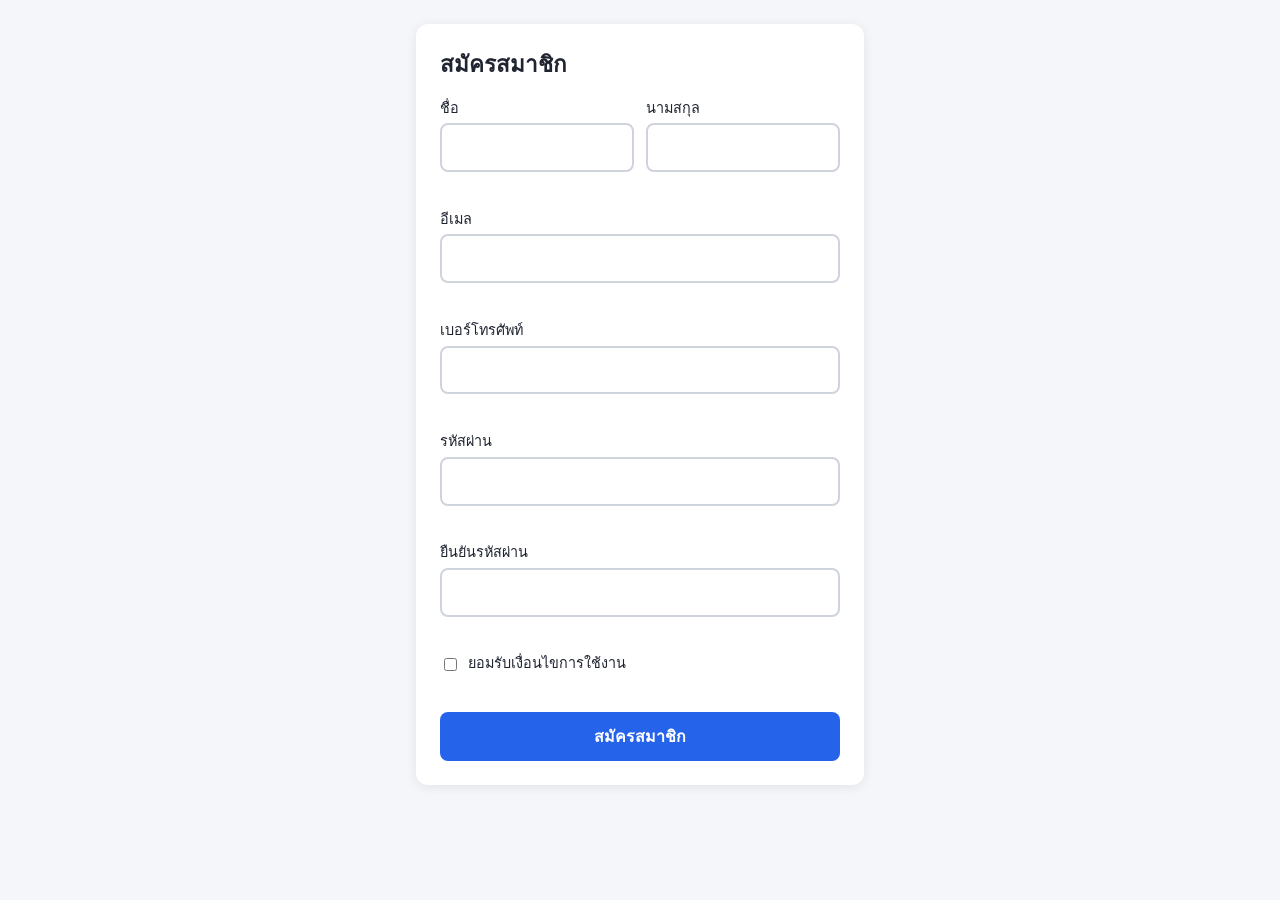
<file: index.html>
<!DOCTYPE html>
<html lang="th">
<head>
<meta charset="utf-8">
<meta name="viewport" content="width=device-width, initial-scale=1, viewport-fit=cover">
<title>สมัครสมาชิก</title>
<link rel="stylesheet" href="style.css">
</head>
<body>
<div id="banner" class="banner" role="status">ลงทะเบียนสำเร็จ</div>
<main>
<form id="f" class="card" novalidate>
<h1>สมัครสมาชิก</h1>
<div class="row">
<div class="field"><label for="first">ชื่อ</label><input type="text" id="first" autocomplete="given-name"><div class="msg" data-for="first"></div></div>
<div class="field"><label for="last">นามสกุล</label><input type="text" id="last" autocomplete="family-name"><div class="msg" data-for="last"></div></div>
</div>
<div class="field"><label for="email">อีเมล</label><input type="email" id="email" autocomplete="email"><div class="msg" data-for="email"></div></div>
<div class="field"><label for="phone">เบอร์โทรศัพท์</label><input type="tel" id="phone" inputmode="numeric" maxlength="10" autocomplete="tel"><div class="msg" data-for="phone"></div></div>
<div class="field"><label for="pw">รหัสผ่าน</label><input type="password" id="pw" autocomplete="new-password"><div class="msg" data-for="pw"></div></div>
<div class="field"><label for="pw2">ยืนยันรหัสผ่าน</label><input type="password" id="pw2" autocomplete="new-password"><div class="msg" data-for="pw2"></div></div>
<div class="field"><div class="terms" id="termsBox"><input type="checkbox" id="terms"><label for="terms" style="margin:0">ยอมรับเงื่อนไขการใช้งาน</label></div><div class="msg" data-for="terms"></div></div>
<button type="submit">สมัครสมาชิก</button>
</form>
</main>
<script src="script.js"></script>
</body>
</html>
</file>
<file: style.css>
:root{--bg:#f5f6fa;--card:#fff;--text:#1f2430;--muted:#6b7280;--border:#cfd4dc;--ok:#16a34a;--err:#dc2626;--btn:#2563eb;box-sizing:border-box;padding-top:env(safe-area-inset-top,0px);padding-bottom:env(safe-area-inset-bottom,0px)}
@media (prefers-color-scheme:dark){:root:not([data-theme="light"]){--bg:#14161b;--card:#1d2027;--text:#e8eaef;--muted:#9aa1ad;--border:#3a3f4a}}
:root[data-theme="dark"]{--bg:#14161b;--card:#1d2027;--text:#e8eaef;--muted:#9aa1ad;--border:#3a3f4a}
*{box-sizing:border-box}
body{margin:0;background:var(--bg);color:var(--text);font-family:"Noto Sans Thai",system-ui,sans-serif;line-height:1.5}
.banner{display:none;background:var(--ok);color:#fff;font-size:1.25rem;font-weight:700;text-align:center;padding:1rem}
.banner.show{display:block}
main{max-width:480px;margin:0 auto;padding:1.5rem 1rem}
.card{background:var(--card);border-radius:12px;padding:1.5rem;box-shadow:0 2px 12px rgba(0,0,0,.08)}
h1{margin:0 0 1rem;font-size:1.4rem}
.row{display:flex;gap:.75rem}.row>div{flex:1;min-width:0}
.field{margin-bottom:1rem}
label{display:block;font-size:.9rem;margin-bottom:.25rem}
input[type=text],input[type=email],input[type=tel],input[type=password]{width:100%;padding:.65rem .75rem;font:inherit;color:var(--text);background:transparent;border:2px solid var(--border);border-radius:8px;outline:none}
input.valid{border-color:var(--ok)}
input.invalid{border-color:var(--err)}
.msg{color:var(--err);font-size:.85rem;min-height:1.1rem;margin-top:.2rem}
.terms{display:flex;gap:.5rem;align-items:center}
.terms.invalid{color:var(--err)}
button{width:100%;padding:.8rem;font:inherit;font-weight:700;color:#fff;background:var(--btn);border:0;border-radius:8px;cursor:pointer}
</file>
